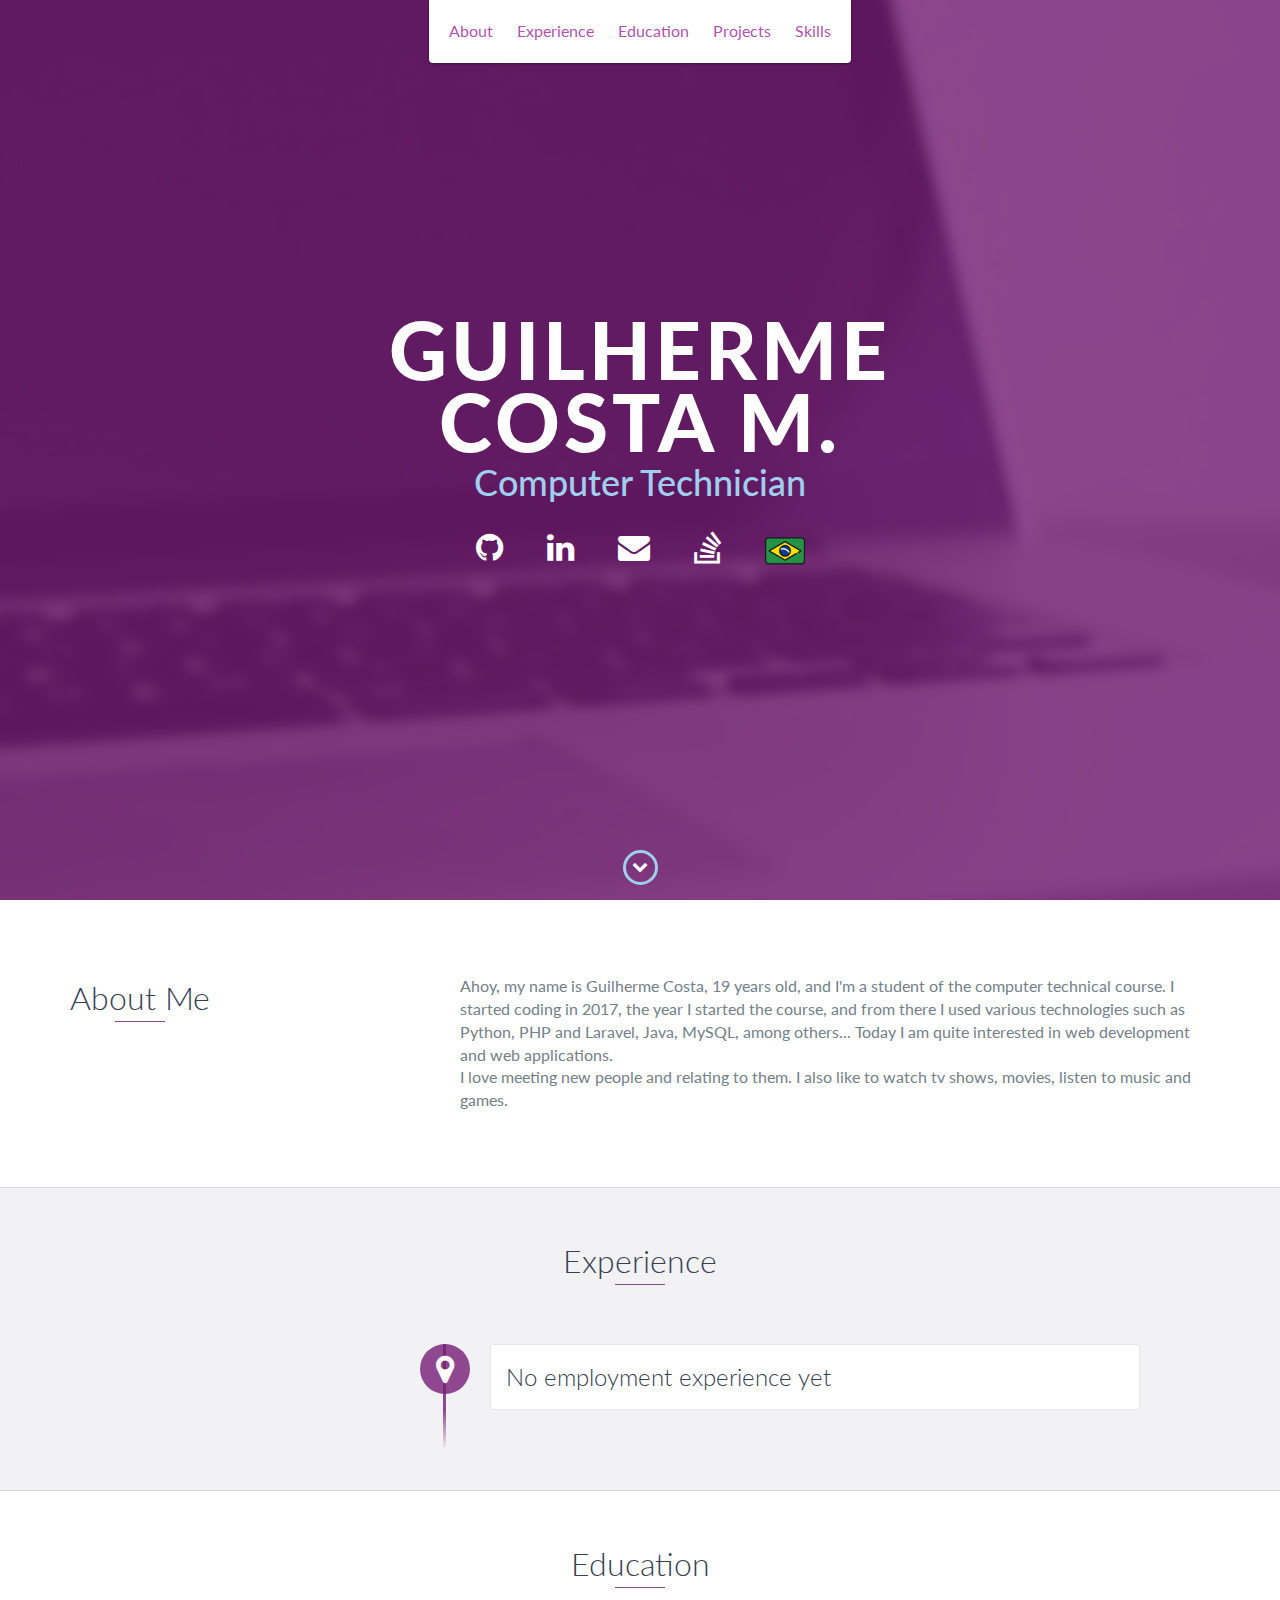
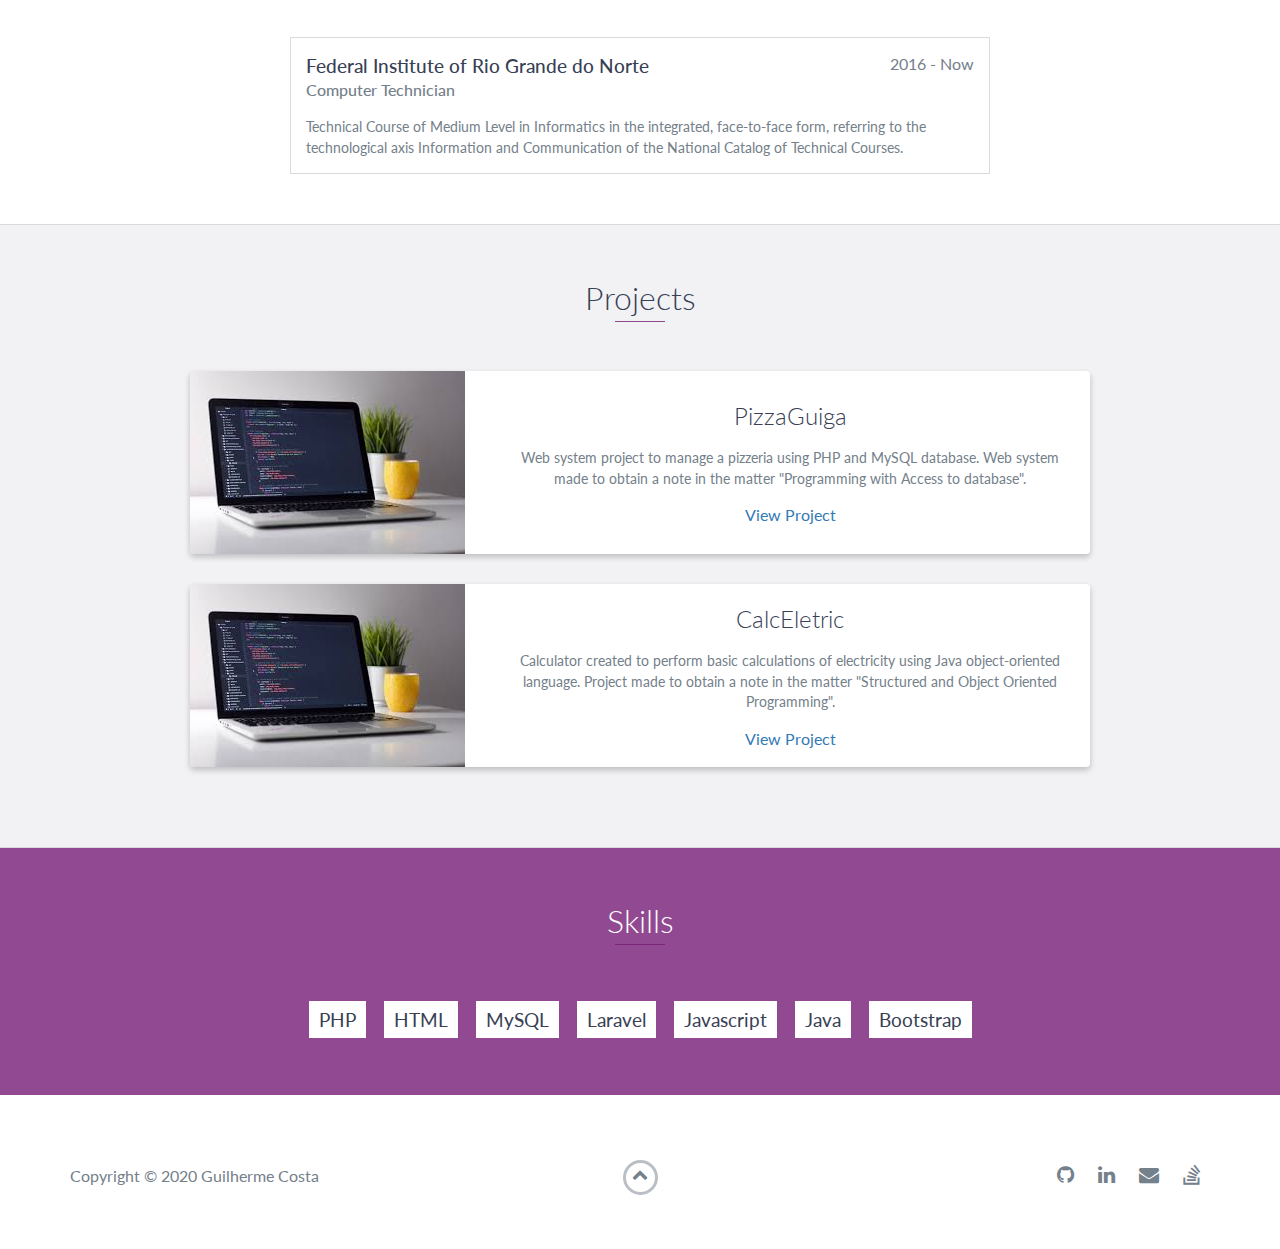
<file: index.html>
<!DOCTYPE html>
<html class="no-js" lang="en">

<head>
    <meta charset="utf-8">
    <meta name="author" content="Guilherme Costa de Medeiros">
    <meta name="description" content="Personal portfolio of Guilherme Costa">
    <meta name="keywords" content="coding, portfolio, IT, programming, Guilherme Costa">
    <meta http-equiv=”content-language” content=”en-us”>
    <meta name=”creator” content=”Guilherme Costa de Medeiros”>
    <meta name="viewport" content="width=device-width, initial-scale=1">
    <title>My Portfolio</title>
    <link rel="shortcut icon" href="favicon.ico" type="image/x-icon">
    <link rel="icon" href="favicon.ico" type="image/x-icon">
    <link href="https://fonts.googleapis.com/css?family=Lato:300,400,700,900" rel="stylesheet">
    <link rel="stylesheet" href="libs/font-awesome/css/font-awesome.min.css">
    <link href="css/bootstrap.min.css" rel="stylesheet">
    <link href="css/styles.css" rel="stylesheet">
</head>

<body>
    <div id="mobile-menu-open" class="shadow-large">
        <i class="fa fa-bars" aria-hidden="true"></i>
    </div>
    <!-- End #mobile-menu-toggle -->
    <header>
        <div id="mobile-menu-close">
            <span>Close</span> <i class="fa fa-times" aria-hidden="true"></i>
        </div>
        <ul id="menu" class="shadow">
            <li>
                <a href="#about">About</a>
            </li>
            <li>
                <a href="#experience">Experience</a>
            </li>
            <li>
                <a href="#education">Education</a>
            </li>
            <li>
                <a href="#projects">Projects</a>
            </li>
            <li>
                <a href="#skills">Skills</a>
            </li>
        </ul>
    </header>
    <!-- End header -->

    <div id="lead">
        <div id="lead-content">
            <h1>Guilherme Costa M.</h1>
            <h2>Computer Technician</h2>
            <div class="jumbotron-social">
                <ul class="ul-social-2-0">
                    <li class="li-social-links-2-0">
                        <a class="social-2-0" href="https://github.com/guilhermecostam" target="_blank"><i class="fa fa-github"
                        aria-hidden="true"></i></a>
                    </li>
                    <li class="li-social-links-2-0">
                        <a class="social-2-0" href="https://www.linkedin.com/in/guilhermecostam/" target="_blank"><i class="fa fa-linkedin"
                        aria-hidden="true"></i></a>
                    </li>
                    <!-- <li class="li-social-links-2-0">
                        <a class="social-2-0" href="https://twitter.com/" target="_blank"><i class="fa fa-twitter"
                        aria-hidden="true"></i></a>
                    </li> -->
                    <li class="li-social-links-2-0">
                        <a class="social-2-0" href="mailto:guilhermecostadev@gmail.com?subject=Hello" target="_blank"><i class="fa fa-envelope"
                        aria-hidden="true"></i></a>
                    </li>
                    <li class="li-social-links-2-0">
                        <a class="social-2-0" href="https://pt.stackoverflow.com/users/180341/guilherme-costa?tab=profile" target="_blank"><i class="fa fa-stack-overflow"
                        aria-hidden="true"></i></a>
                    </li>
                    <li class="li-social-links-2-0">
                        <a class="social-2-0" href="index-BR.html"><img src="images/brasil.png" style="height: 40px;"></a>
                    </li>
                </ul>
            </div>
        </div>

        <!-- End #lead-content -->

        <div id="lead-overlay"></div>

        <div id="lead-down">
            <span>
                <i class="fa fa-chevron-down" aria-hidden="true"></i>
            </span>
        </div>
        <!-- End #lead-down -->
    </div>
    <!-- End #lead -->

    <div id="about">
        <div class="container">
            <div class="row">
                <div class="col-md-4">
                    <h2 class="heading">About Me</h2>
                    <!--pôr foto aqui -->
                </div>
                <div class="col-md-8">
                    <p>
                        Ahoy, my name is Guilherme Costa, 19 years old, and I'm a student of the computer technical course. I started coding in 2017, the year I started the course, and from there I used various technologies such as Python, PHP and Laravel, Java, MySQL, among
                        others... Today I am quite interested in web development and web applications.
                        <br>I love meeting new people and relating to them. I also like to watch tv shows, movies, listen to music and games.
                    </p>
                </div>
            </div>
        </div>
    </div>
    <!-- End #about -->

    <div id="experience" class="background-alt">
        <h2 class="heading">Experience</h2>
        <div id="experience-timeline">
            <div>
                <h3>No employment experience yet</h3>
            </div>

            <!-- <div data-date="2015 – 2016">
                <h3>Employer Name</h3>
                <h4>Job Title</h4>
                <p>
                    Lorem ipsum dolor sit amet, consectetur adipiscing elit. Curabitur in iaculis ex. Etiam volutpat laoreet urna. Morbi ut tortor nec nulla commodo malesuada sit amet vel lacus. Fusce eget efficitur libero. Morbi dapibus porta quam laoreet placerat.
                </p>
            </div> -->

            <!--<div data-date="September 2015 – September 2016">
                <h3>Employer Name</h3>
                <h4>Job Title</h4>
                <p>
                    Lorem ipsum dolor sit amet, consectetur adipiscing elit. Curabitur in iaculis ex. Etiam volutpat laoreet urna. Morbi ut tortor nec nulla commodo malesuada sit amet vel lacus. Fusce eget efficitur libero. Morbi dapibus porta quam laoreet placerat.
                </p>
            </div>-->
        </div>
    </div>
    <!-- End #experience -->

    <div id="education">
        <h2 class="heading">Education</h2>
        <div class="education-block">
            <h3>Federal Institute of Rio Grande do Norte</h3>
            <span class="education-date">2016 - Now</span>
            <h4>Computer Technician</h4>
            <p>
                Technical Course of Medium Level in Informatics in the integrated, face-to-face form, referring to the technological axis Information and Communication of the National Catalog of Technical Courses.
            </p>
        </div>
        <!-- End .education-block -->

        <!-- <div class="education-block">
            <h3>University of Ottawa</h3>
            <span class="education-date">Sept 2016 - Sept 2017</span>
            <h4>Bachelor of Science in Computer Science</h4>
            <ul>
                <li>
                    Lorem ipsum dolor sit amet, consectetur adipiscing elit.
                </li>
                <li>
                    Lorem ipsum dolor sit amet, consectetur adipiscing elit.
                </li>
                <li>
                    Lorem ipsum dolor sit amet, consectetur adipiscing elit.
                </li>
            </ul>
        </div> -->
        <!-- End .education-block -->
    </div>
    <!-- End #education -->

    <div id="projects" class="background-alt">
        <h2 class="heading">Projects</h2>
        <div class="container">
            <div class="row">
                <div class="project shadow-large">
                    <div class="project-image">
                        <img src="images/project.jpg" />
                    </div>
                    <!-- End .project-image -->
                    <div class="project-info">
                        <h3>PizzaGuiga</h3>
                        <p>
                            Web system project to manage a pizzeria using PHP and MySQL database. Web system made to obtain a note in the matter "Programming with Access to database".
                        </p>
                        <a href="https://github.com/guilhermecostam/PizzaGuiga">View Project</a>
                    </div>
                    <!-- End .project-info -->
                </div>
                <!-- End .project -->

                <div class="project shadow-large">
                    <div class="project-image">
                        <img src="images/project.jpg" />
                    </div>
                    <!-- End .project-image -->
                    <div class="project-info">
                        <h3>CalcEletric</h3>
                        <p>
                            Calculator created to perform basic calculations of electricity using Java object-oriented language. Project made to obtain a note in the matter "Structured and Object Oriented Programming".
                        </p>
                        <a href="https://github.com/guilhermecostam/CalcEletric">View Project</a>
                    </div>
                    <!-- End .project-info -->
                </div>
                <!-- End .project -->
            </div>
        </div>
    </div>
    <!-- End #projects -->

    <div id="skills">
        <h2 class="heading">Skills</h2>
        <ul>
            <li>PHP</li>
            <li>HTML</li>
            <li>MySQL</li>
            <li>Laravel</li>
            <li>Javascript</li>
            <li>Java</li>
            <li>Bootstrap</li>
        </ul>
    </div>
    <!-- End #skills -->

    <footer>
        <div class="container">
            <div class="row">
                <div class="col-sm-5 copyright">
                    <p>
                        Copyright &copy; 2020 Guilherme Costa
                    </p>
                </div>
                <div class="col-sm-2 top">
                    <span id="to-top">
                        <i class="fa fa-chevron-up" aria-hidden="true"></i>
                    </span>
                </div>
                <div class="col-sm-5 social">
                    <ul>
                        <li>
                            <a href="https://github.com/guilhermecostam" target="_blank"><i class="fa fa-github" aria-hidden="true"></i></a>
                        </li>
                        <li>
                            <a href="https://www.linkedin.com/in/guilhermecostam/" target="_blank"><i class="fa fa-linkedin" aria-hidden="true"></i></a>
                        </li>
                        <!-- <li>
                            <a href="https://twitter.com/" target="_blank"><i class="fa fa-twitter" aria-hidden="true"></i></a>
                        </li> -->
                        <li>
                            <a href="mailto:guilhermecostadev@gmail.com?subject=Hello" target="_blank"><i class="fa fa-envelope" aria-hidden="true"></i></a>
                        </li>
                        <li>
                            <a href="https://pt.stackoverflow.com/users/180341/guilherme-costa?tab=profile" target="_blank"><i class="fa fa-stack-overflow" aria-hidden="true"></i></a>
                        </li>
                    </ul>
                </div>
            </div>
        </div>
    </footer>
    <!-- End footer -->

    <script src="https://ajax.googleapis.com/ajax/libs/jquery/1.12.4/jquery.min.js"></script>
    <script src="js/scripts.min.js"></script>
</body>

</html>
</file>
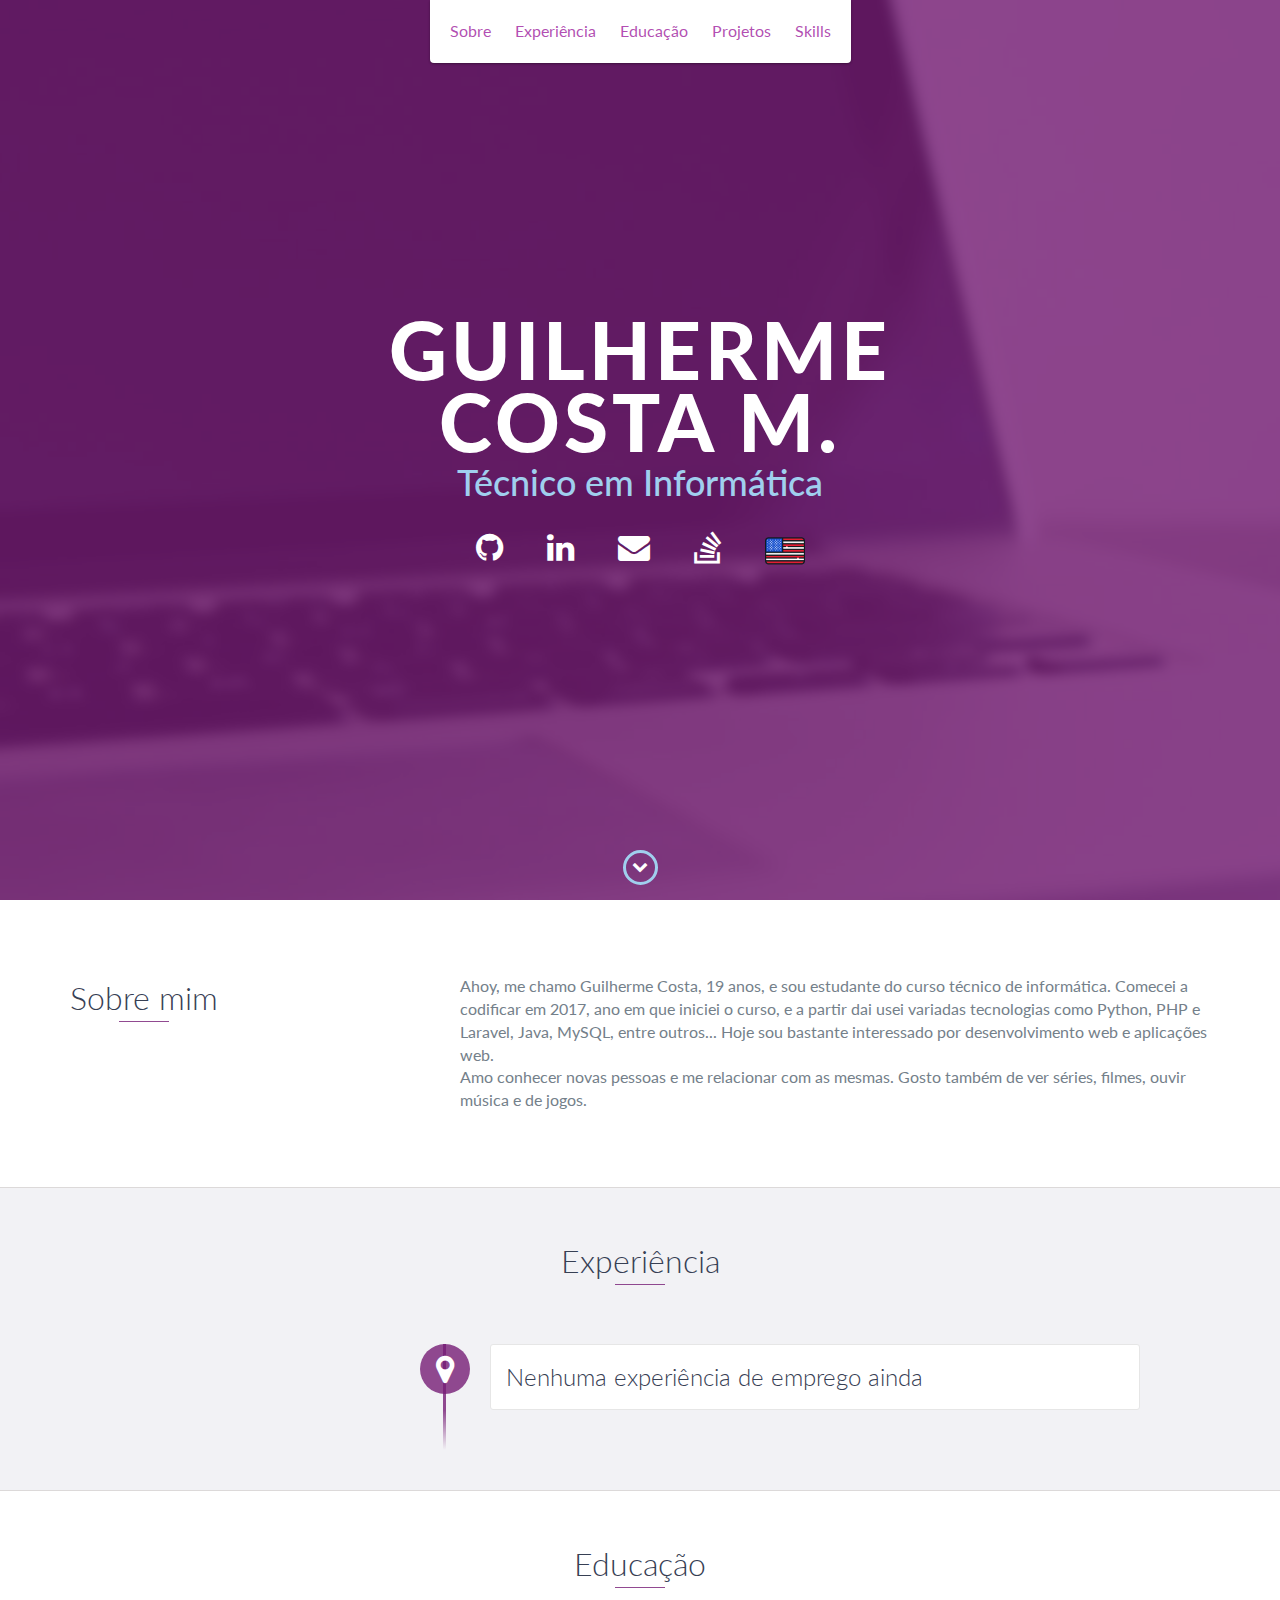
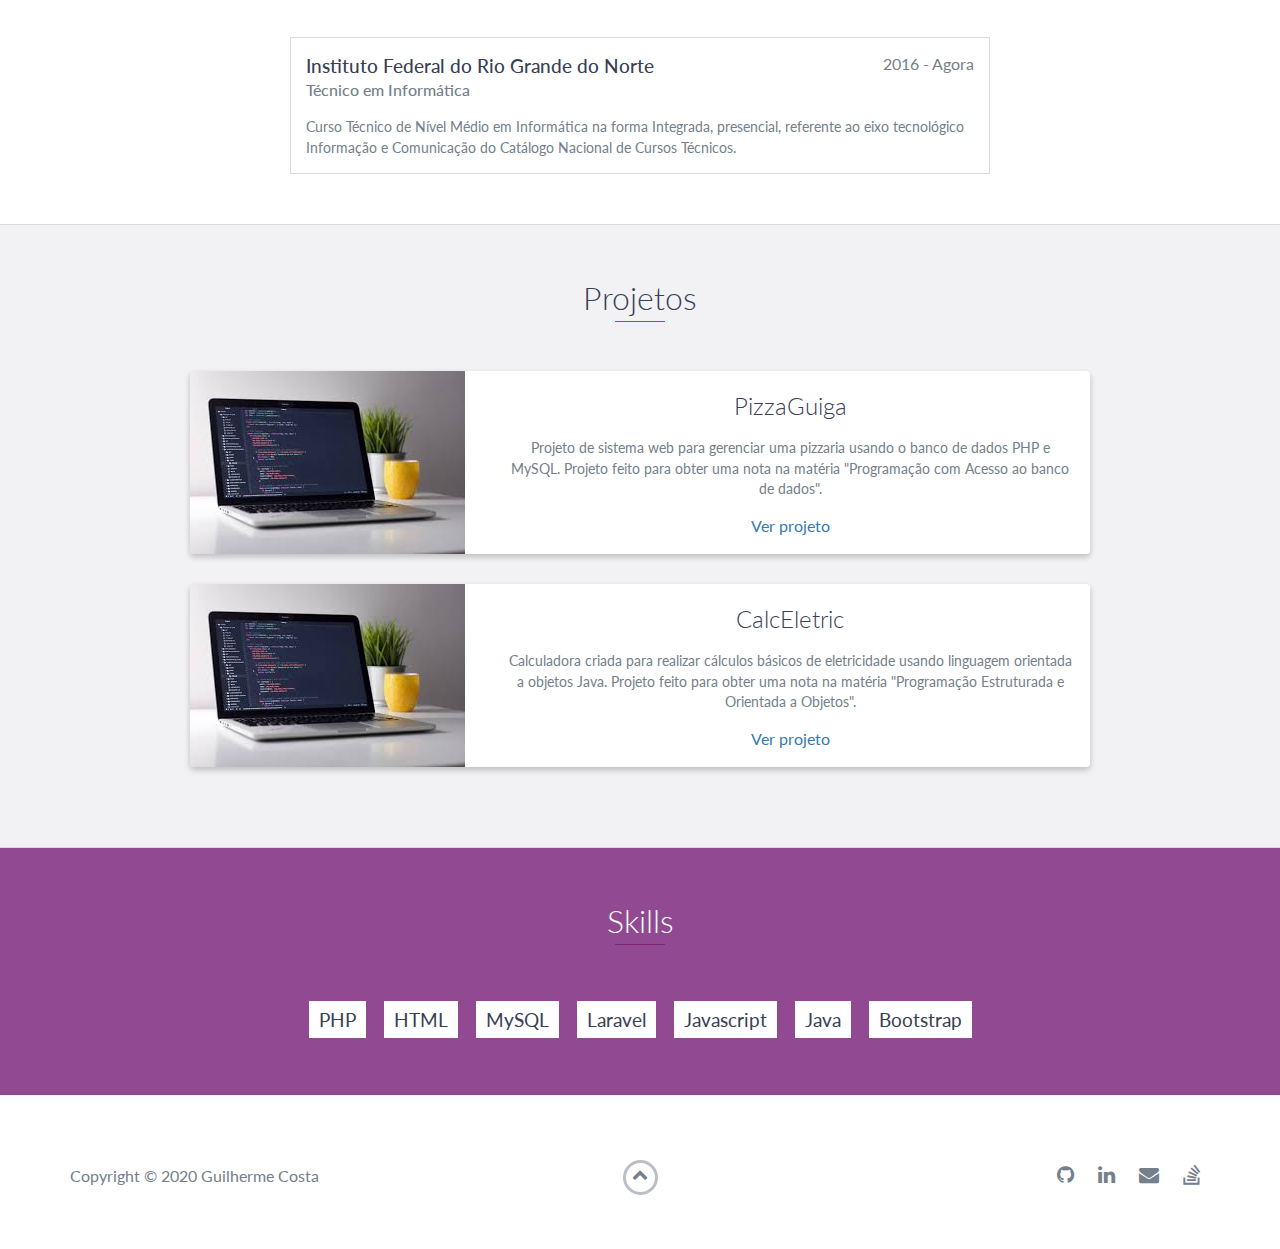
<file: index-BR.html>
<!DOCTYPE html>
<html class="no-js" lang="en">

<head>
    <meta charset="utf-8">
    <meta name="author" content="Guilherme Costa de Medeiros">
    <meta name="description" content="Portfolio pessoal de Guilherme Costa">
    <meta name="keywords" content="codificando, portfolio, TI, programação, Guilherme Costa">
    <meta http-equiv=”content-language” content=”pt-br”>
    <meta name=”creator” content=”Guilherme Costa de Medeiros”>
    <meta name="viewport" content="width=device-width, initial-scale=1">
    <title>Meu portfólio</title>
    <link rel="shortcut icon" href="favicon.ico" type="image/x-icon">
    <link rel="icon" href="favicon.ico" type="image/x-icon">
    <link href="https://fonts.googleapis.com/css?family=Lato:300,400,700,900" rel="stylesheet">
    <link rel="stylesheet" href="libs/font-awesome/css/font-awesome.min.css">
    <link href="css/bootstrap.min.css" rel="stylesheet">
    <link href="css/styles.css" rel="stylesheet">
</head>

<body>
    <div id="mobile-menu-open" class="shadow-large">
        <i class="fa fa-bars" aria-hidden="true"></i>
    </div>
    <!-- End #mobile-menu-toggle -->
    <header>
        <div id="mobile-menu-close">
            <span>Close</span> <i class="fa fa-times" aria-hidden="true"></i>
        </div>
        <ul id="menu" class="shadow">
            <li>
                <a href="#about">Sobre</a>
            </li>
            <li>
                <a href="#experience">Experiência</a>
            </li>
            <li>
                <a href="#education">Educação</a>
            </li>
            <li>
                <a href="#projects">Projetos</a>
            </li>
            <li>
                <a href="#skills">Skills</a>
            </li>
        </ul>
    </header>
    <!-- End header -->

    <div id="lead">
        <div id="lead-content">
            <h1>Guilherme Costa M.</h1>
            <h2>Técnico em Informática</h2>
            <div class="jumbotron-social">
                <ul class="ul-social-2-0">
                    <li class="li-social-links-2-0">
                        <a class="social-2-0" href="https://github.com/guilhermecostam" target="_blank"><i class="fa fa-github"
                        aria-hidden="true"></i></a>
                    </li>
                    <li class="li-social-links-2-0">
                        <a class="social-2-0" href="https://www.linkedin.com/in/guilhermecostam/" target="_blank"><i class="fa fa-linkedin"
                        aria-hidden="true"></i></a>
                    </li>
                    <!-- <li class="li-social-links-2-0">
                        <a class="social-2-0" href="https://twitter.com/" target="_blank"><i class="fa fa-twitter"
                        aria-hidden="true"></i></a>
                    </li> -->
                    <li class="li-social-links-2-0">
                        <a class="social-2-0" href="mailto:guilhermecostadev@gmail.com?subject=Hello" target="_blank"><i class="fa fa-envelope"
                        aria-hidden="true"></i></a>
                    </li>
                    <li class="li-social-links-2-0">
                        <a class="social-2-0" href="https://pt.stackoverflow.com/users/180341/guilherme-costa?tab=profile" target="_blank"><i class="fa fa-stack-overflow"
                        aria-hidden="true"></i></a>
                    </li>
                    <li class="li-social-links-2-0">
                        <a class="social-2-0" href="https://guilhermecostam.github.io/my-portfolio/"><img src="images/estados-unidos.png" style="height: 40px;"></a>
                    </li>
                </ul>
            </div>
        </div>

        <!-- End #lead-content -->

        <div id="lead-overlay"></div>

        <div id="lead-down">
            <span>
                <i class="fa fa-chevron-down" aria-hidden="true"></i>
            </span>
        </div>
        <!-- End #lead-down -->
    </div>
    <!-- End #lead -->

    <div id="about">
        <div class="container">
            <div class="row">
                <div class="col-md-4">
                    <h2 class="heading">Sobre mim</h2>
                    <!--pôr foto aqui -->
                </div>
                <div class="col-md-8">
                    <p>
                        Ahoy, me chamo Guilherme Costa, 19 anos, e sou estudante do curso técnico de informática. Comecei a codificar em 2017, ano em que iniciei o curso, e a partir dai usei variadas tecnologias como Python, PHP e Laravel, Java, MySQL, entre outros... Hoje sou
                        bastante interessado por desenvolvimento web e aplicações web.
                        <br>Amo conhecer novas pessoas e me relacionar com as mesmas. Gosto também de ver séries, filmes, ouvir música e de jogos.
                    </p>
                </div>
            </div>
        </div>
    </div>
    <!-- End #about -->

    <div id="experience" class="background-alt">
        <h2 class="heading">Experiência</h2>
        <div id="experience-timeline">
            <div>
                <h3>Nenhuma experiência de emprego ainda</h3>
            </div>

            <!-- <div data-date="2015 – 2016">
                <h3>Employer Name</h3>
                <h4>Job Title</h4>
                <p>
                    Lorem ipsum dolor sit amet, consectetur adipiscing elit. Curabitur in iaculis ex. Etiam volutpat laoreet urna. Morbi ut tortor nec nulla commodo malesuada sit amet vel lacus. Fusce eget efficitur libero. Morbi dapibus porta quam laoreet placerat.
                </p>
            </div> -->

            <!--<div data-date="September 2015 – September 2016">
                <h3>Employer Name</h3>
                <h4>Job Title</h4>
                <p>
                    Lorem ipsum dolor sit amet, consectetur adipiscing elit. Curabitur in iaculis ex. Etiam volutpat laoreet urna. Morbi ut tortor nec nulla commodo malesuada sit amet vel lacus. Fusce eget efficitur libero. Morbi dapibus porta quam laoreet placerat.
                </p>
            </div>-->
        </div>
    </div>
    <!-- End #experience -->

    <div id="education">
        <h2 class="heading">Educação</h2>
        <div class="education-block">
            <h3>Instituto Federal do Rio Grande do Norte</h3>
            <span class="education-date">2016 - Agora</span>
            <h4>Técnico em Informática</h4>
            <p>
                Curso Técnico de Nível Médio em Informática na forma Integrada, presencial, referente ao eixo tecnológico Informação e Comunicação do Catálogo Nacional de Cursos Técnicos.
            </p>
        </div>
        <!-- End .education-block -->

        <!-- <div class="education-block">
            <h3>University of Ottawa</h3>
            <span class="education-date">Sept 2016 - Sept 2017</span>
            <h4>Bachelor of Science in Computer Science</h4>
            <ul>
                <li>
                    Lorem ipsum dolor sit amet, consectetur adipiscing elit.
                </li>
                <li>
                    Lorem ipsum dolor sit amet, consectetur adipiscing elit.
                </li>
                <li>
                    Lorem ipsum dolor sit amet, consectetur adipiscing elit.
                </li>
            </ul>
        </div> -->
        <!-- End .education-block -->
    </div>
    <!-- End #education -->

    <div id="projects" class="background-alt">
        <h2 class="heading">Projetos</h2>
        <div class="container">
            <div class="row">
                <div class="project shadow-large">
                    <div class="project-image">
                        <img src="images/project.jpg" />
                    </div>
                    <!-- End .project-image -->
                    <div class="project-info">
                        <h3>PizzaGuiga</h3>
                        <p>
                            Projeto de sistema web para gerenciar uma pizzaria usando o banco de dados PHP e MySQL. Projeto feito para obter uma nota na matéria "Programação com Acesso ao banco de dados".
                        </p>
                        <a href="https://github.com/guilhermecostam/PizzaGuiga">Ver projeto</a>
                    </div>
                    <!-- End .project-info -->
                </div>
                <!-- End .project -->

                <div class="project shadow-large">
                    <div class="project-image">
                        <img src="images/project.jpg" />
                    </div>
                    <!-- End .project-image -->
                    <div class="project-info">
                        <h3>CalcEletric</h3>
                        <p>
                            Calculadora criada para realizar cálculos básicos de eletricidade usando linguagem orientada a objetos Java. Projeto feito para obter uma nota na matéria "Programação Estruturada e Orientada a Objetos".
                        </p>
                        <a href="https://github.com/guilhermecostam/CalcEletric">Ver projeto</a>
                    </div>
                    <!-- End .project-info -->
                </div>
                <!-- End .project -->
            </div>
        </div>
    </div>
    <!-- End #projects -->

    <div id="skills">
        <h2 class="heading">Skills</h2>
        <ul>
            <li>PHP</li>
            <li>HTML</li>
            <li>MySQL</li>
            <li>Laravel</li>
            <li>Javascript</li>
            <li>Java</li>
            <li>Bootstrap</li>
        </ul>
    </div>
    <!-- End #skills -->

    <footer>
        <div class="container">
            <div class="row">
                <div class="col-sm-5 copyright">
                    <p>
                        Copyright &copy; 2020 Guilherme Costa
                    </p>
                </div>
                <div class="col-sm-2 top">
                    <span id="to-top">
                        <i class="fa fa-chevron-up" aria-hidden="true"></i>
                    </span>
                </div>
                <div class="col-sm-5 social">
                    <ul>
                        <li>
                            <a href="https://github.com/guilhermecostam" target="_blank"><i class="fa fa-github" aria-hidden="true"></i></a>
                        </li>
                        <li>
                            <a href="https://www.linkedin.com/in/guilhermecostam/" target="_blank"><i class="fa fa-linkedin" aria-hidden="true"></i></a>
                        </li>
                        <!-- <li>
                            <a href="https://twitter.com/" target="_blank"><i class="fa fa-twitter" aria-hidden="true"></i></a>
                        </li> -->
                        <li>
                            <a href="mailto:guilhermecostadev@gmail.com?subject=Hello" target="_blank"><i class="fa fa-envelope" aria-hidden="true"></i></a>
                        </li>
                        <li>
                            <a href="https://pt.stackoverflow.com/users/180341/guilherme-costa?tab=profile" target="_blank"><i class="fa fa-stack-overflow" aria-hidden="true"></i></a>
                        </li>
                    </ul>
                </div>
            </div>
        </div>
    </footer>
    <!-- End footer -->

    <script src="https://ajax.googleapis.com/ajax/libs/jquery/1.12.4/jquery.min.js"></script>
    <script src="js/scripts.min.js"></script>
</body>

</html>
</file>
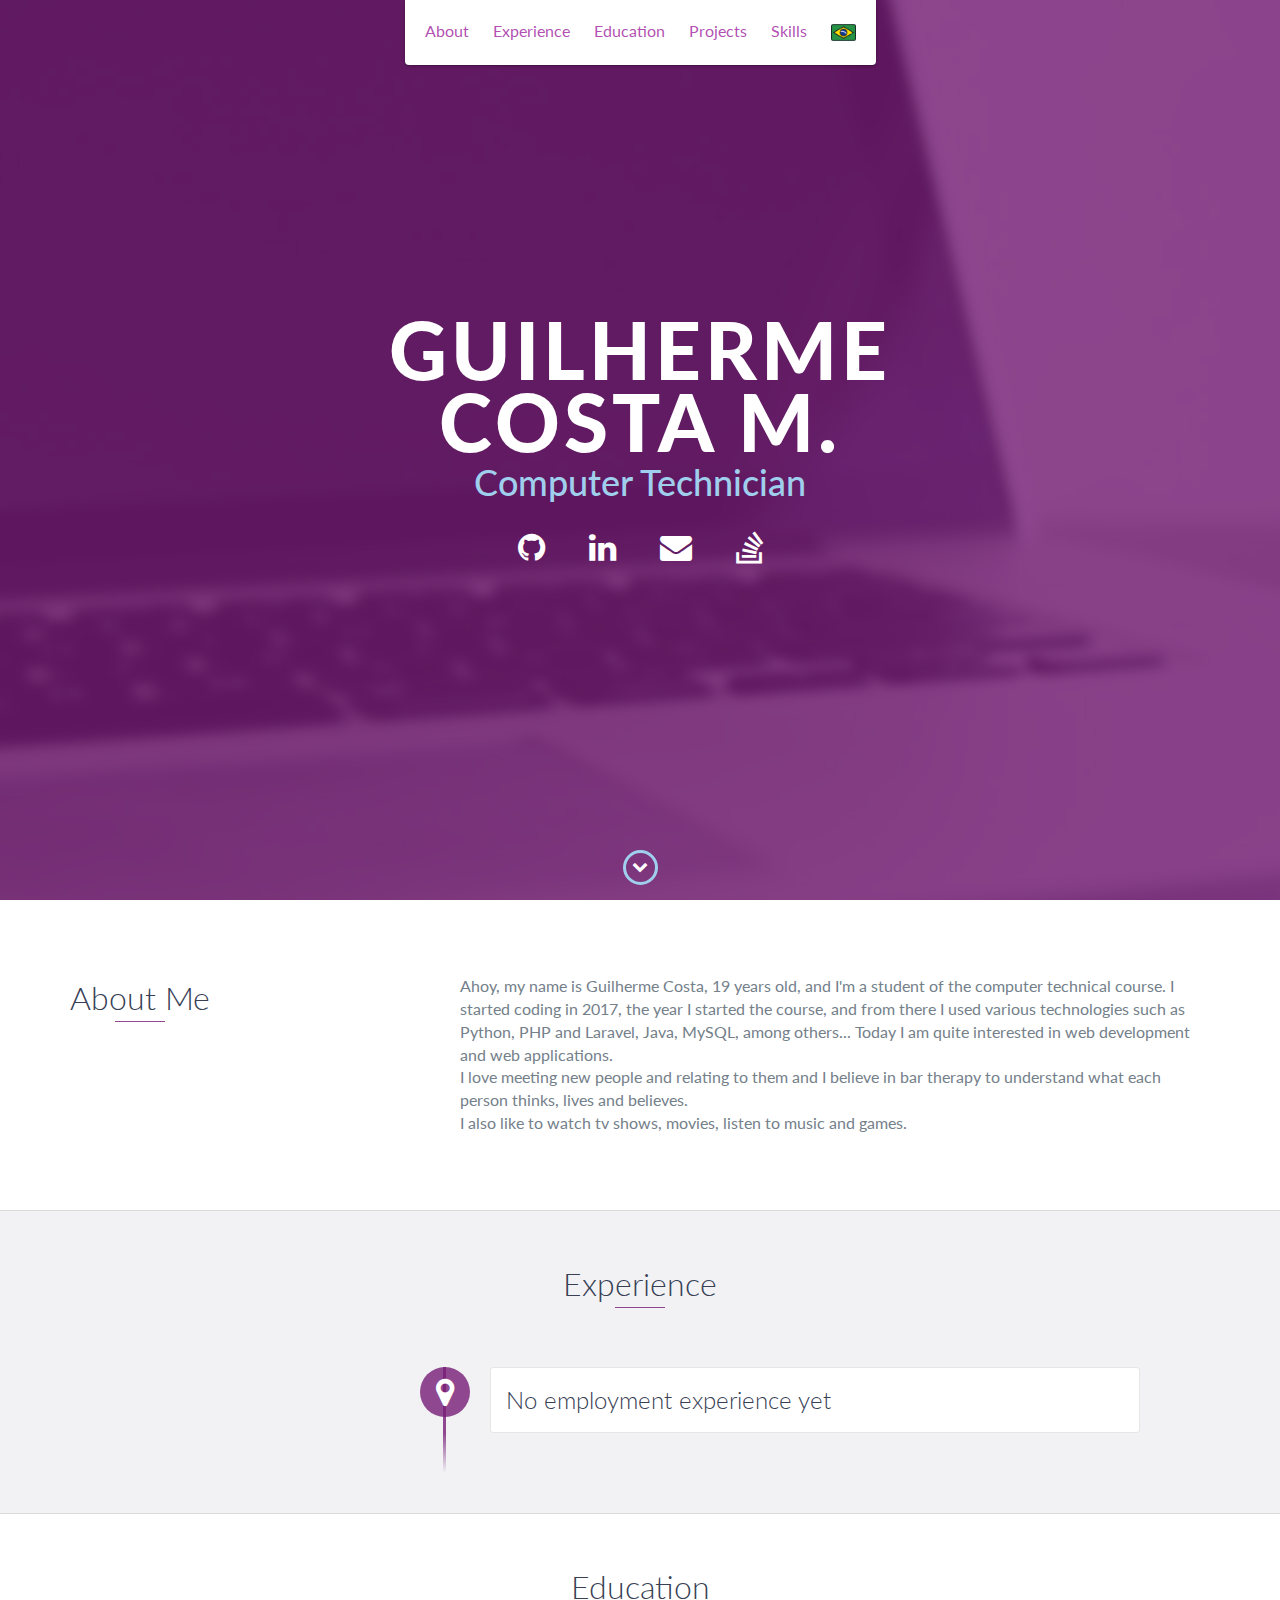
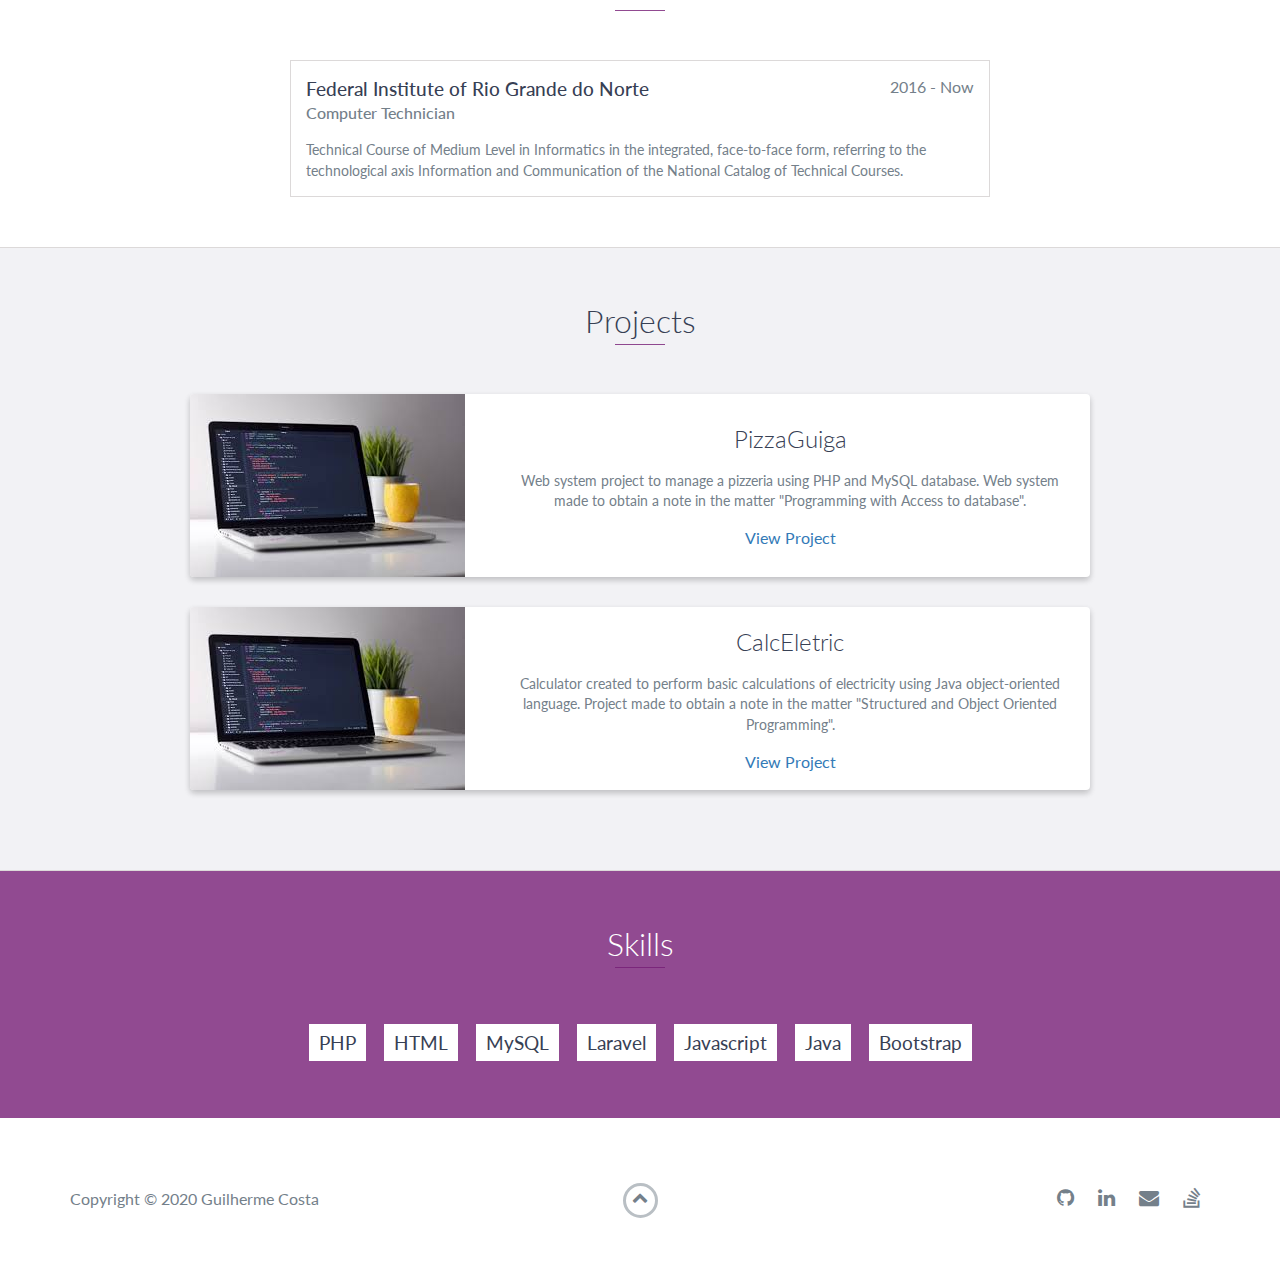
<file: index-US.html>
<!DOCTYPE html>
<html class="no-js" lang="en">

<head>
    <meta charset="utf-8">
    <meta name="author" content="Guilherme Costa de Medeiros">
    <meta name="description" content="Personal portfolio of Guilherme Costa">
    <meta name="keywords" content="coding, portfolio, IT, programming, Guilherme Costa">
    <meta http-equiv=”content-language” content=”en-us”>
    <meta name=”creator” content=”Guilherme Costa de Medeiros”>
    <meta name="viewport" content="width=device-width, initial-scale=1">
    <title>My Portfolio</title>
    <link rel="shortcut icon" href="favicon.ico" type="image/x-icon">
    <link rel="icon" href="favicon.ico" type="image/x-icon">
    <link href="https://fonts.googleapis.com/css?family=Lato:300,400,700,900" rel="stylesheet">
    <link rel="stylesheet" href="libs/font-awesome/css/font-awesome.min.css">
    <link href="css/bootstrap.min.css" rel="stylesheet">
    <link href="css/styles.css" rel="stylesheet">
</head>

<body>
    <div id="mobile-menu-open" class="shadow-large">
        <i class="fa fa-bars" aria-hidden="true"></i>
    </div>
    <!-- End #mobile-menu-toggle -->
    <header>
        <div id="mobile-menu-close">
            <span>Close</span> <i class="fa fa-times" aria-hidden="true"></i>
        </div>
        <ul id="menu" class="shadow">
            <li>
                <a href="#about">About</a>
            </li>
            <li>
                <a href="#experience">Experience</a>
            </li>
            <li>
                <a href="#education">Education</a>
            </li>
            <li>
                <a href="#projects">Projects</a>
            </li>
            <li>
                <a href="#skills">Skills</a>
            </li>
            <li>
                <a href="#"><img src="images/brasil.png" style="height: 25px;"></a>
            </li>
        </ul>
    </header>
    <!-- End header -->

    <div id="lead">
        <div id="lead-content">
            <h1>Guilherme Costa M.</h1>
            <h2>Computer Technician</h2>
            <div class="jumbotron-social">
                <ul class="ul-social-2-0">
                    <li class="li-social-links-2-0">
                        <a class="social-2-0" href="https://github.com/guilhermecostam" target="_blank"><i class="fa fa-github"
                        aria-hidden="true"></i></a>
                    </li>
                    <li class="li-social-links-2-0">
                        <a class="social-2-0" href="https://www.linkedin.com/in/guilhermecostam/" target="_blank"><i class="fa fa-linkedin"
                        aria-hidden="true"></i></a>
                    </li>
                    <!-- <li class="li-social-links-2-0">
                        <a class="social-2-0" href="https://twitter.com/" target="_blank"><i class="fa fa-twitter"
                        aria-hidden="true"></i></a>
                    </li> -->
                    <li class="li-social-links-2-0">
                        <a class="social-2-0" href="mailto:guilhermecostadev@gmail.com?subject=Hello" target="_blank"><i class="fa fa-envelope"
                        aria-hidden="true"></i></a>
                    </li>
                    <li class="li-social-links-2-0">
                        <a class="social-2-0" href="https://pt.stackoverflow.com/users/180341/guilherme-costa?tab=profile" target="_blank"><i class="fa fa-stack-overflow"
                        aria-hidden="true"></i></a>
                    </li>
                </ul>
            </div>
        </div>

        <!-- End #lead-content -->

        <div id="lead-overlay"></div>

        <div id="lead-down">
            <span>
                <i class="fa fa-chevron-down" aria-hidden="true"></i>
            </span>
        </div>
        <!-- End #lead-down -->
    </div>
    <!-- End #lead -->

    <div id="about">
        <div class="container">
            <div class="row">
                <div class="col-md-4">
                    <h2 class="heading">About Me</h2>
                    <!--pôr foto aqui -->
                </div>
                <div class="col-md-8">
                    <p>
                        Ahoy, my name is Guilherme Costa, 19 years old, and I'm a student of the computer technical course. I started coding in 2017, the year I started the course, and from there I used various technologies such as Python, PHP and Laravel, Java, MySQL, among
                        others... Today I am quite interested in web development and web applications.
                        <br>I love meeting new people and relating to them and I believe in bar therapy to understand what each person thinks, lives and believes.
                        <br>I also like to watch tv shows, movies, listen to music and games.
                    </p>
                </div>
            </div>
        </div>
    </div>
    <!-- End #about -->

    <div id="experience" class="background-alt">
        <h2 class="heading">Experience</h2>
        <div id="experience-timeline">
            <div>
                <h3>No employment experience yet</h3>
            </div>

            <!-- <div data-date="2015 – 2016">
                <h3>Employer Name</h3>
                <h4>Job Title</h4>
                <p>
                    Lorem ipsum dolor sit amet, consectetur adipiscing elit. Curabitur in iaculis ex. Etiam volutpat laoreet urna. Morbi ut tortor nec nulla commodo malesuada sit amet vel lacus. Fusce eget efficitur libero. Morbi dapibus porta quam laoreet placerat.
                </p>
            </div> -->

            <!--<div data-date="September 2015 – September 2016">
                <h3>Employer Name</h3>
                <h4>Job Title</h4>
                <p>
                    Lorem ipsum dolor sit amet, consectetur adipiscing elit. Curabitur in iaculis ex. Etiam volutpat laoreet urna. Morbi ut tortor nec nulla commodo malesuada sit amet vel lacus. Fusce eget efficitur libero. Morbi dapibus porta quam laoreet placerat.
                </p>
            </div>-->
        </div>
    </div>
    <!-- End #experience -->

    <div id="education">
        <h2 class="heading">Education</h2>
        <div class="education-block">
            <h3>Federal Institute of Rio Grande do Norte</h3>
            <span class="education-date">2016 - Now</span>
            <h4>Computer Technician</h4>
            <p>
                Technical Course of Medium Level in Informatics in the integrated, face-to-face form, referring to the technological axis Information and Communication of the National Catalog of Technical Courses.
            </p>
        </div>
        <!-- End .education-block -->

        <!-- <div class="education-block">
            <h3>University of Ottawa</h3>
            <span class="education-date">Sept 2016 - Sept 2017</span>
            <h4>Bachelor of Science in Computer Science</h4>
            <ul>
                <li>
                    Lorem ipsum dolor sit amet, consectetur adipiscing elit.
                </li>
                <li>
                    Lorem ipsum dolor sit amet, consectetur adipiscing elit.
                </li>
                <li>
                    Lorem ipsum dolor sit amet, consectetur adipiscing elit.
                </li>
            </ul>
        </div> -->
        <!-- End .education-block -->
    </div>
    <!-- End #education -->

    <div id="projects" class="background-alt">
        <h2 class="heading">Projects</h2>
        <div class="container">
            <div class="row">
                <div class="project shadow-large">
                    <div class="project-image">
                        <img src="images/project.jpg" />
                    </div>
                    <!-- End .project-image -->
                    <div class="project-info">
                        <h3>PizzaGuiga</h3>
                        <p>
                            Web system project to manage a pizzeria using PHP and MySQL database. Web system made to obtain a note in the matter "Programming with Access to database".
                        </p>
                        <a href="https://github.com/guilhermecostam/PizzaGuiga">View Project</a>
                    </div>
                    <!-- End .project-info -->
                </div>
                <!-- End .project -->

                <div class="project shadow-large">
                    <div class="project-image">
                        <img src="images/project.jpg" />
                    </div>
                    <!-- End .project-image -->
                    <div class="project-info">
                        <h3>CalcEletric</h3>
                        <p>
                            Calculator created to perform basic calculations of electricity using Java object-oriented language. Project made to obtain a note in the matter "Structured and Object Oriented Programming".
                        </p>
                        <a href="https://github.com/guilhermecostam/CalcEletric">View Project</a>
                    </div>
                    <!-- End .project-info -->
                </div>
                <!-- End .project -->
            </div>
        </div>
    </div>
    <!-- End #projects -->

    <div id="skills">
        <h2 class="heading">Skills</h2>
        <ul>
            <li>PHP</li>
            <li>HTML</li>
            <li>MySQL</li>
            <li>Laravel</li>
            <li>Javascript</li>
            <li>Java</li>
            <li>Bootstrap</li>
        </ul>
    </div>
    <!-- End #skills -->

    <footer>
        <div class="container">
            <div class="row">
                <div class="col-sm-5 copyright">
                    <p>
                        Copyright &copy; 2020 Guilherme Costa
                    </p>
                </div>
                <div class="col-sm-2 top">
                    <span id="to-top">
                        <i class="fa fa-chevron-up" aria-hidden="true"></i>
                    </span>
                </div>
                <div class="col-sm-5 social">
                    <ul>
                        <li>
                            <a href="https://github.com/guilhermecostam" target="_blank"><i class="fa fa-github" aria-hidden="true"></i></a>
                        </li>
                        <li>
                            <a href="https://www.linkedin.com/in/guilhermecostam/" target="_blank"><i class="fa fa-linkedin" aria-hidden="true"></i></a>
                        </li>
                        <!-- <li>
                            <a href="https://twitter.com/" target="_blank"><i class="fa fa-twitter" aria-hidden="true"></i></a>
                        </li> -->
                        <li>
                            <a href="mailto:guilhermecostadev@gmail.com?subject=Hello" target="_blank"><i class="fa fa-envelope" aria-hidden="true"></i></a>
                        </li>
                        <li>
                            <a href="https://pt.stackoverflow.com/users/180341/guilherme-costa?tab=profile" target="_blank"><i class="fa fa-stack-overflow" aria-hidden="true"></i></a>
                        </li>
                    </ul>
                </div>
            </div>
        </div>
    </footer>
    <!-- End footer -->

    <script src="https://ajax.googleapis.com/ajax/libs/jquery/1.12.4/jquery.min.js"></script>
    <script src="js/scripts.min.js"></script>
</body>

</html>
</file>
<file: css/styles.css>
body {
    font-family: 'Lato', sans-serif;
    font-size: 16px
}

.ul-social-2-0 {
    text-align: center;
    padding-left: 0;
}

.li-social-links-2-0 {
    display: inline-block;
    list-style: none;
}

.social-2-0 {
    font-size: 2em;
    color: white;
    padding: 20px;
}

body.active {
    overflow: hidden;
    z-index: -1
}

.no-js #experience-timeline>div {
    background: #fff;
    padding: 10px;
    margin-bottom: 10px;
    border: 1px solid #dcd9d9
}

.no-js #experience-timeline>div h3 {
    font-size: 1.5em;
    font-weight: 300;
    color: #374054;
    display: inline-block;
    margin: 0
}

.no-js #experience-timeline>div h4 {
    font-size: 1.2em;
    font-weight: 300;
    color: #7e8890;
    margin: 0 0 15px 0
}

.no-js #experience-timeline>div p {
    color: #74808a;
    font-size: 0.9em;
    margin: 0
}

.no-js #experience-timeline:before,
.no-js #experience-timeline:after {
    content: none
}

@keyframes dropHeader {
    0% {
        transform: translateY(-100%)
    }
    100% {
        transform: translateY(0)
    }
}

header {
    position: absolute;
    top: 0;
    left: 0;
    right: 0;
    text-align: center;
    z-index: 10;
    animation-name: dropHeader;
    animation-iteration-count: 1;
    animation-timing-function: ease;
    animation-duration: 0.75s
}

header ul {
    display: inline-block;
    background: #fff;
    text-align: center;
    padding: 10px;
    margin: 0;
    border-bottom-right-radius: 4px;
    border-bottom-left-radius: 4px
}

header li {
    display: inline-block
}

header a {
    display: block;
    color: rgba(158, 29, 158, 0.8);
    padding: 10px
}

header a:hover {
    color: #217dbb;
    text-decoration: none;
    background: #eee;
    border-radius: 4px
}

header a:focus {
    color: rgba(117, 29, 117, 0.8);
    text-decoration: none
}

header.active {
    display: block
}

header.sticky {
    position: fixed;
    z-index: 999
}

#menu.active {
    display: block
}

#mobile-menu-open {
    display: none;
    cursor: pointer;
    position: fixed;
    right: 15px;
    top: 10px;
    color: rgba(117, 29, 117, 0.8);
    font-size: 1.5em;
    z-index: 20;
    padding: 0 7px;
    border-radius: 4px;
    background: #fff
}

#mobile-menu-close {
    display: none;
    text-align: right;
    width: 100%;
    background: #fff;
    font-size: 1.5em;
    padding-right: 15px;
    padding-top: 10px;
    cursor: pointer;
    color: rgba(117, 29, 117, 0.8)
}

#mobile-menu-close span {
    font-size: 0.5em;
    text-transform: uppercase
}

#mobile-menu-close i {
    vertical-align: middle
}

footer {
    padding: 50px 0
}

.copyright {
    padding-top: 20px
}

.copyright p {
    margin: 0;
    color: #74808a
}

.top {
    text-align: center
}

.top span {
    cursor: pointer;
    display: block;
    margin: 15px auto 0 auto;
    width: 35px;
    height: 35px;
    border-radius: 50%;
    border: 3px solid #b9bfc4;
    text-align: center
}

.top i {
    color: #74808a
}

.social {
    text-align: right
}

.social ul {
    margin: 5px 0 0 0;
    padding: 0
}

.social li {
    display: inline-block;
    font-size: 1.25em;
    list-style: none
}

.social a {
    display: block;
    color: #74808a;
    padding: 10px
}

.social a:hover {
    color: rgba(117, 29, 117, 0.8)
}

.btn-rounded-white {
    display: inline-block;
    color: #fff;
    padding: 15px 25px;
    border: 3px solid #fff;
    border-radius: 30px;
    transition: .5s ease all
}

.btn-rounded-white:hover {
    color: rgba(117, 29, 117, 0.8);
    background: #fff;
    text-decoration: none
}

.shadow {
    box-shadow: 0 1px 3px rgba(0, 0, 0, 0.12), 0 1px 2px rgba(0, 0, 0, 0.24)
}

.shadow-large {
    box-shadow: 0 3px 6px rgba(0, 0, 0, 0.08), 0 3px 6px rgba(0, 0, 0, 0.15)
}

.heading {
    position: relative;
    display: inline-block;
    font-size: 2em;
    font-weight: 300;
    margin: 0 0 30px 0
}

.heading:after {
    position: absolute;
    content: '';
    top: 100%;
    height: 1px;
    width: 50px;
    left: 0;
    right: 0;
    margin: 0 auto;
    background: rgba(117, 29, 117, 0.8)
}

.background-alt {
    background: #f2f2f5
}

#lead {
    position: relative;
    height: 100vh;
    min-height: 500px;
    max-height: 1080px;
    background: url(../images/lead-bg.jpg);
    background-size: cover;
    padding: 15px;
    overflow: hidden
}

#lead-content {
    position: absolute;
    z-index: 10;
    top: 50%;
    left: 50%;
    transform: translate(-50%, -50%);
    text-align: center
}

#lead-content h1,
#lead-content h2 {
    margin: 0
}

#lead-content h1 {
    color: #fff;
    font-weight: 900;
    font-size: 5em;
    text-transform: uppercase;
    letter-spacing: 0.05em;
    line-height: 0.9em
}

#lead-content h2 {
    color: #a0cfee;
    font-weight: 500;
    font-size: 2.25em;
    margin-bottom: 15px
}

#lead-overlay {
    position: absolute;
    height: 100%;
    width: 100%;
    top: 0;
    right: 0;
    bottom: 0;
    left: 0;
    background: rgba(117, 29, 117, 0.8);
    z-index: 1
}

#lead-down {
    position: absolute;
    left: 0;
    right: 0;
    width: 100%;
    text-align: center;
    z-index: 10;
    bottom: 15px;
    color: #fff
}

#lead-down span {
    cursor: pointer;
    display: block;
    margin: 0 auto;
    width: 35px;
    height: 35px;
    border-radius: 50%;
    border: 3px solid #a0cfee;
    text-align: center
}

#lead-down i {
    animation: pulsate 1.5s ease;
    animation-iteration-count: infinite;
    padding-top: 5px
}

@keyframes pulsate {
    0% {
        transform: scale(1, 1)
    }
    50% {
        transform: scale(1.2, 1.2)
    }
    100% {
        transform: scale(1, 1)
    }
}

#about {
    padding: 75px 15px;
    border-bottom: 1px solid #dcd9d9
}

#about h2 {
    color: #374054
}

#about p {
    color: #74808a;
    margin: 0
}

#experience {
    padding: 50px 15px;
    text-align: center;
    border-bottom: 1px solid #dcd9d9
}

#experience h2 {
    color: #374054
}

#experience-timeline {
    margin: 30px auto 0 auto;
    position: relative;
    max-width: 1000px
}

#experience-timeline:before {
    position: absolute;
    content: '';
    top: 0;
    bottom: 0;
    left: 303px;
    right: auto;
    height: 100%;
    width: 3px;
    background: rgba(117, 29, 117, 0.8);
    z-index: 0
}

#experience-timeline:after {
    position: absolute;
    content: '';
    width: 3px;
    height: 40px;
    background: rgba(117, 29, 117, 0.8);
    background: linear-gradient(to bottom, rgba(117, 29, 117, 0.8), rgba(52, 152, 219, 0));
    top: 100%;
    left: 303px
}

.vtimeline-content {
    margin-left: 350px;
    background: #fff;
    border: 1px solid #e6e6e6;
    padding: 15px;
    border-radius: 3px;
    text-align: left
}

.vtimeline-content h3 {
    font-size: 1.5em;
    font-weight: 300;
    color: #374054;
    display: inline-block;
    margin: 0
}

.vtimeline-content h4 {
    font-size: 1.2em;
    font-weight: 300;
    color: #7e8890;
    margin: 0 0 15px 0
}

.vtimeline-content p {
    color: #74808a;
    font-size: 0.9em;
    margin: 0
}

.vtimeline-point {
    position: relative;
    display: block;
    margin-bottom: 30px
}

.vtimeline-icon {
    position: relative;
    color: #fff;
    width: 50px;
    height: 50px;
    background: rgba(117, 29, 117, 0.8);
    border-radius: 50%;
    float: left;
    z-index: 99;
    margin-left: 280px
}

.vtimeline-icon i {
    display: block;
    font-size: 2em;
    margin-top: 10px
}

.vtimeline-date {
    width: 260px;
    text-align: right;
    position: absolute;
    left: 0;
    top: 10px;
    font-weight: 300;
    color: #374054
}

#education {
    padding: 50px 15px 20px 15px;
    border-bottom: 1px solid #dcd9d9;
    text-align: center
}

#education h2 {
    color: #374054;
    margin-bottom: 50px
}

.education-block {
    max-width: 700px;
    margin: 0 auto 30px auto;
    padding: 15px;
    border: 1px solid #dcd9d9;
    text-align: left
}

.education-block h3 {
    font-weight: 500;
    float: left;
    margin: 0;
    color: #374054
}

.education-block span {
    color: #74808a;
    float: right
}

.education-block h4 {
    color: #74808a;
    clear: both;
    font-weight: 500;
    margin: 0 0 15px 0
}

.education-block p,
.education-block ul {
    margin: 0;
    color: #74808a;
    font-size: 0.9em
}

.education-block ul {
    padding: 0 0 0 15px
}

#projects {
    padding: 50px 15px;
    border-bottom: 1px solid #dcd9d9;
    text-align: center
}

#projects h2 {
    color: #374054;
    margin-bottom: 50px
}

.project {
    position: relative;
    max-width: 900px;
    margin: 0 auto 30px auto;
    overflow: hidden;
    background: #fff;
    border-radius: 4px
}

.project-image {
    float: left
}

.project-info {
    position: absolute;
    top: 50%;
    transform: translateY(-50%);
    margin-left: 300px;
    padding: 15px
}

.project-info h3 {
    font-size: 1.5em;
    font-weight: 300;
    color: #374054;
    margin: 0 0 15px 0
}

.project-info p {
    color: #74808a;
    margin: 0 0 15px 0;
    font-size: 0.9em
}

.no-image .project-info {
    position: relative;
    margin: 0;
    padding: 30px 15px;
    transform: none
}

#more-projects {
    display: none
}

#skills {
    padding: 50px 15px;
    background: rgba(117, 29, 117, 0.8);
    text-align: center
}

#skills h2 {
    color: #fff;
    margin-bottom: 50px
}

#skills ul {
    display: block;
    margin: 0 auto;
    padding: 0;
    max-width: 800px
}

#skills li {
    display: inline-block;
    margin: 7px;
    padding: 5px 10px;
    color: #374054;
    background: #fff;
    list-style: none;
    cursor: default;
    font-size: 1.2em
}

.optional-section {
    padding: 50px 15px;
    text-align: center;
    border-top: 1px solid #dcd9d9
}

.optional-section h2 {
    color: #374054
}

.optional-section-block {
    max-width: 700px;
    margin: 0 auto 30px auto;
    padding: 15px;
    border: 1px solid #dcd9d9;
    background: #fff;
    text-align: left
}

.optional-section-block h3 {
    font-weight: 500;
    margin: 0 0 15px 0;
    color: #374054
}

.optional-section-block h4 {
    color: #74808a;
    clear: both;
    font-weight: 500;
    margin: 0 0 15px 0
}

.optional-section-block p,
.optional-section-block ul {
    margin: 0 0 15px 0;
    color: #74808a;
    font-size: 0.9em
}

.optional-section-block ul {
    padding: 0 0 0 15px
}

@media only screen and (max-width: 750px) {
    #experience-timeline:before,
    #experience-timeline:after {
        left: 23px
    }
    .vtimeline-date {
        width: auto;
        text-align: left;
        position: relative;
        margin-bottom: 15px;
        display: block;
        margin-left: 70px
    }
    .vtimeline-icon {
        margin-left: 0
    }
    .vtimeline-content {
        margin-left: 70px
    }
}

@media only screen and (max-width: 992px) {
    #lead {
        height: auto;
        min-height: auto;
        max-height: auto;
        padding: 100px 15px
    }
    #lead-content {
        position: relative;
        transform: none;
        left: auto;
        top: auto
    }
    #lead-content h1 {
        font-size: 3em
    }
    #lead-content h2 {
        font-size: 1.75em
    }
    #about {
        text-align: center
    }
    #about p {
        text-align: left
    }
}

@media only screen and (max-width: 768px) {
    header {
        position: fixed;
        display: none;
        z-index: 999;
        animation: none;
        bottom: 0;
        height: 100%
    }
    #mobile-menu-open,
    #mobile-menu-close {
        display: block
    }
    #menu {
        height: 100%;
        overflow-y: auto;
        box-shadow: none;
        border-radius: 0;
        width: 100%
    }
    #menu li {
        display: block;
        margin-bottom: 10px
    }
    #lead-content h1 {
        font-size: 2em
    }
    #lead-content h2 {
        font-size: 1.3em
    }
    #lead-content a {
        padding: 10px 20px
    }
    #lead-down {
        display: none
    }
    .education-block h3,
    .education-block span {
        float: none
    }
    .project-image {
        display: none
    }
    .project-info {
        position: relative;
        margin: 0;
        padding: 30px 15px;
        top: auto;
        transform: none
    }
    footer {
        text-align: center
    }
    .social {
        text-align: center
    }
}

@media only screen and (max-width: 480px) {
    #lead-content h1 {
        font-size: 1.5em
    }
    #lead-content h2 {
        font-size: 1em
    }
    #lead-content a {
        font-size: 0.9em;
        padding: 5px 10px
    }
}
</file>
